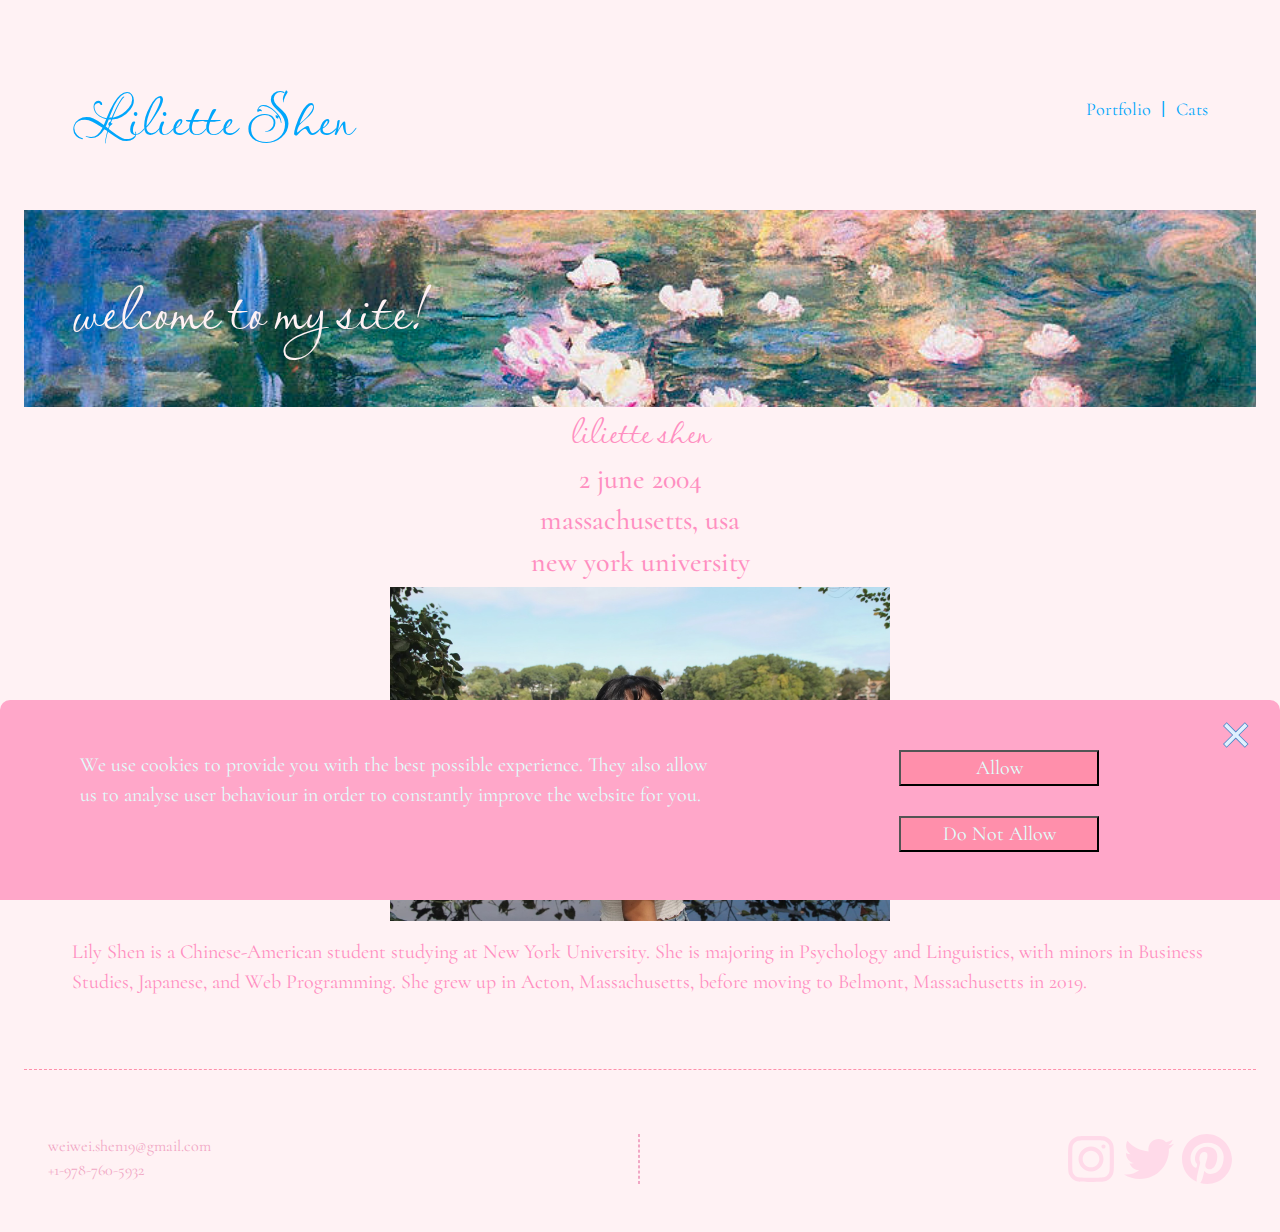
<file: portfolio/index.html>
<!DOCTYPE html>
<html lang="en">
    <head>
        <meta charset="UTF-8">
        <meta name="viewport" content="width=device-width, inital-scale=1.0">
        <title> Liliette Shen </title>
        <script src="https://ajax.googleapis.com/ajax/libs/jquery/3.7.1/jquery.min.js"></script>
        <script src="js/custom.js"></script>
        <link rel="stylesheet" href="css/bootstrap.min.css"/>
        <link rel="stylesheet" href="https://cdn.jsdelivr.net/npm/bootstrap-icons@1.11.1/font/bootstrap-icons.css">
        <!-- Media query for narrow browser width -->
        <link rel="stylesheet" media="only screen and (max-width: 480px)" href="css/mobile.css">

        <!-- Media query for medium browser width -->
        <link rel="stylesheet" media="only screen and (min-width: 481px) and (max-width: 960px)" href="css/tablet.css">

        <!-- Media query for full browser width -->
        <link rel="stylesheet" media="only screen and (min-width: 961px)" href="css/desktop.css">

        <!-- Prevent smartphones from scaling pages down -->
        <meta name="viewport" content="initial-scale=1">
    </head>
    <body>
        <!-- cookie banner -->
        <div id="cookiebanner">
            <div id="cookieclosebutton">
                <!-- svg for close button -->
                <svg xmlns="http://www.w3.org/2000/svg" x="0px" y="0px" width="30" height="30" viewBox="0 0 40 40">
                    <path fill="#dff0fe" d="M21 24.15L8.857 36.293 4.707 32.143 16.85 20 4.707 7.857 8.857 3.707 21 15.85 33.143 3.707 37.293 7.857 25.15 20 37.293 32.143 33.143 36.293z"></path><path fill="#4788c7" d="M33.143,4.414l3.443,3.443L25.15,19.293L24.443,20l0.707,0.707l11.436,11.436l-3.443,3.443 L21.707,24.15L21,23.443l-0.707,0.707L8.857,35.586l-3.443-3.443L16.85,20.707L17.557,20l-0.707-0.707L5.414,7.857l3.443-3.443 L20.293,15.85L21,16.557l0.707-0.707L33.143,4.414 M33.143,3L21,15.143L8.857,3L4,7.857L16.143,20L4,32.143L8.857,37L21,24.857 L33.143,37L38,32.143L25.857,20L38,7.857L33.143,3L33.143,3z"></path>
                </svg>
            </div>
            <!-- cookie text & accept/deny buttons -->
            <div class="d-flex flex-row" id="cookiecontent">
                <div id="cookietext">
                    We use cookies to provide you with the best possible experience.
                    They also allow us to analyse user behaviour
                    in order to constantly improve the website for you.
                </div>
                <div class="d-flex flex-column align-items-center" id="buttons">
                    <button id="accept">
                        Allow
                    </button>
                    <button id="deny">
                        Do Not Allow
                    </button>
                </div>
            </div>
        </div>
    
        <div id="wrap">
            <div class="container-fluid p-4">
                <header class="d-flex flex-row p-5 justify-content-between align-items-center">
                    <div id="heading">
                        <a href="index.html">
                            Liliette Shen
                        </a>
                    </div>
                    <nav> 
                        <ul class="d-flex flex-row">
                            <a href="portfolio.html">
                                <li>Portfolio</li>
                            </a>
                            <div class="navline">
                                |
                            </div>
                            <a href="cats.html">
                                <li>Cats</li>
                            </a>
                        </ul>
                    </nav>
                </header>

                <section class="d-flex" id="hero">
                    <div class="d-flex p-5" id="herotext">welcome to my site!</div>
                </section>

                <section class="d-flex flex-row gap-4 opaque" id="mainarea">
                    <div id="mainbody" class="d-flex flex-column align-items-center">
                        <h1 class="pink">liliette shen</h1>
                        <h3 class="pink">2 june 2004</h3>
                        <h3 class="pink">massachusetts, usa</h3>
                        <h3 class="pink">new york university</h3>
                        <img src="css/img/seniorportrait.jpeg" class="img-fluid" id="seniorportrait">
                        <div class="d-flex mx-5 my-3" id="par">
                            <p class="pink">Lily Shen is a Chinese-American student studying at New York University.
                                She is majoring in Psychology and Linguistics, with minors in Business Studies, Japanese, and Web Programming.
                                She grew up in Acton, Massachusetts, before moving to Belmont, Massachusetts in 2019.
                            </p>
                        </div>
                    </div>
                </section>

                <div class="divider"></div>

                <footer class="d-flex flex-row justify-content-between p-4 opaque">
                    <div class="contact mimipink">
                        <div id="email">
                            weiwei.shen19@gmail.com
                        </div>
                        <div id="phone">
                            +1-978-760-5932
                        </div>
                    </div>
                    
                    
                    <div id="footerline">         
                    </div>
        
                    <!--i copied and pasted the SVG codes
                from the original sources b/c i couldn't
                figure out how to make the fill colour change-->
                    <div class="socialmedia d-flex gap-2">
                        <a href="instagram.com/liliette.shhhh">
                            <svg xmlns="http://www.w3.org/2000/svg" width="50px" height="50px" viewBox="0 0 24 24" fill="#FFDAE9" id="instagram">
                                <path fill-rule="evenodd" clip-rule="evenodd" d="M12 18C15.3137 18 18 15.3137 18 12C18 8.68629 15.3137 6 12 6C8.68629 6 6 8.68629 6 12C6 15.3137 8.68629 18 12 18ZM12 16C14.2091 16 16 14.2091 16 12C16 9.79086 14.2091 8 12 8C9.79086 8 8 9.79086 8 12C8 14.2091 9.79086 16 12 16Z" fill="#FFDAE9"/>
                                <path d="M18 5C17.4477 5 17 5.44772 17 6C17 6.55228 17.4477 7 18 7C18.5523 7 19 6.55228 19 6C19 5.44772 18.5523 5 18 5Z" fill="#FFDAE9"/>
                                <path fill-rule="evenodd" clip-rule="evenodd" d="M1.65396 4.27606C1 5.55953 1 7.23969 1 10.6V13.4C1 16.7603 1 18.4405 1.65396 19.7239C2.2292 20.8529 3.14708 21.7708 4.27606 22.346C5.55953 23 7.23969 23 10.6 23H13.4C16.7603 23 18.4405 23 19.7239 22.346C20.8529 21.7708 21.7708 20.8529 22.346 19.7239C23 18.4405 23 16.7603 23 13.4V10.6C23 7.23969 23 5.55953 22.346 4.27606C21.7708 3.14708 20.8529 2.2292 19.7239 1.65396C18.4405 1 16.7603 1 13.4 1H10.6C7.23969 1 5.55953 1 4.27606 1.65396C3.14708 2.2292 2.2292 3.14708 1.65396 4.27606ZM13.4 3H10.6C8.88684 3 7.72225 3.00156 6.82208 3.0751C5.94524 3.14674 5.49684 3.27659 5.18404 3.43597C4.43139 3.81947 3.81947 4.43139 3.43597 5.18404C3.27659 5.49684 3.14674 5.94524 3.0751 6.82208C3.00156 7.72225 3 8.88684 3 10.6V13.4C3 15.1132 3.00156 16.2777 3.0751 17.1779C3.14674 18.0548 3.27659 18.5032 3.43597 18.816C3.81947 19.5686 4.43139 20.1805 5.18404 20.564C5.49684 20.7234 5.94524 20.8533 6.82208 20.9249C7.72225 20.9984 8.88684 21 10.6 21H13.4C15.1132 21 16.2777 20.9984 17.1779 20.9249C18.0548 20.8533 18.5032 20.7234 18.816 20.564C19.5686 20.1805 20.1805 19.5686 20.564 18.816C20.7234 18.5032 20.8533 18.0548 20.9249 17.1779C20.9984 16.2777 21 15.1132 21 13.4V10.6C21 8.88684 20.9984 7.72225 20.9249 6.82208C20.8533 5.94524 20.7234 5.49684 20.564 5.18404C20.1805 4.43139 19.5686 3.81947 18.816 3.43597C18.5032 3.27659 18.0548 3.14674 17.1779 3.0751C16.2777 3.00156 15.1132 3 13.4 3Z" fill="#FFDAE9"/>
                            </svg>
                        </a>
        
                        <a href="twitter.com/lilietteshhhh">
                            <svg xmlns="http://www.w3.org/2000/svg" xmlns:xlink="http://www.w3.org/1999/xlink" width="50px" height="50px" viewBox="0 -2 20 20" version="1.1" id="twitter">
            
                                <title>twitter [#154]</title>
                                <desc>Created with Sketch.</desc>
                                <defs>
                            
                                </defs>
                                <g id="Page-1" stroke="none" stroke-width="1" fill="none" fill-rule="evenodd">
                                    <g id="Dribbble-Light-Preview" transform="translate(-60.000000, -7521.000000)" fill="#FFDAE9">
                                        <g id="icons" transform="translate(56.000000, 160.000000)">
                                            <path d="M10.29,7377 C17.837,7377 21.965,7370.84365 21.965,7365.50546 C21.965,7365.33021 21.965,7365.15595 21.953,7364.98267 C22.756,7364.41163 23.449,7363.70276 24,7362.8915 C23.252,7363.21837 22.457,7363.433 21.644,7363.52751 C22.5,7363.02244 23.141,7362.2289 23.448,7361.2926 C22.642,7361.76321 21.761,7362.095 20.842,7362.27321 C19.288,7360.64674 16.689,7360.56798 15.036,7362.09796 C13.971,7363.08447 13.518,7364.55538 13.849,7365.95835 C10.55,7365.79492 7.476,7364.261 5.392,7361.73762 C4.303,7363.58363 4.86,7365.94457 6.663,7367.12996 C6.01,7367.11125 5.371,7366.93797 4.8,7366.62489 L4.8,7366.67608 C4.801,7368.5989 6.178,7370.2549 8.092,7370.63591 C7.488,7370.79836 6.854,7370.82199 6.24,7370.70483 C6.777,7372.35099 8.318,7373.47829 10.073,7373.51078 C8.62,7374.63513 6.825,7375.24554 4.977,7375.24358 C4.651,7375.24259 4.325,7375.22388 4,7375.18549 C5.877,7376.37088 8.06,7377 10.29,7376.99705" id="twitter-[#154]">
                            
                            </path>
                                        </g>
                                    </g>
                                </g>
                            </svg>
                        </a>
        
                        <a href="pinterest.com/yuhwanker">
                            <svg xmlns="http://www.w3.org/2000/svg" xmlns:xlink="http://www.w3.org/1999/xlink" width="50px" height="50px" viewBox="0 0 20 20" version="1.1" id="pinterest">
                                <defs>
                
                                </defs>
                                    <g id="Page-1" stroke="none" stroke-width="1" fill="none" fill-rule="evenodd">
                                        <g id="Dribbble-Light-Preview" transform="translate(-220.000000, -7399.000000)" fill="#FFDAE9">
                                            <g id="icons" transform="translate(56.000000, 160.000000)">
                                                <path d="M173.876,7239 C168.399,7239 164,7243.43481 164,7248.95866 C164,7253.05869 166.407,7256.48916 169.893,7258.07936 C169.893,7256.21186 169.88,7256.45286 171.303,7250.38046 C170.521,7248.80236 171.129,7246.19673 172.88,7246.19673 C175.31,7246.19673 173.659,7249.79964 173.378,7251.2174 C173.129,7252.30544 173.959,7253.14238 174.955,7253.14238 C176.864,7253.14238 178.108,7250.71524 178.108,7247.87063 C178.108,7245.69456 176.615,7244.10437 174.042,7244.10437 C169.467,7244.10437 168.307,7249.19966 169.893,7250.79893 C170.292,7251.40294 169.893,7251.43118 169.893,7252.22174 C169.616,7253.05768 167.403,7251.84259 167.403,7248.70757 C167.403,7245.86195 169.727,7242.51518 174.457,7242.51518 C178.191,7242.51518 180.681,7245.27609 180.681,7248.2054 C180.681,7252.13805 178.523,7254.98366 175.37,7254.98366 C174.291,7254.98366 173.295,7254.3978 172.963,7253.72824 C172.36,7256.07371 172.238,7257.26258 171.303,7258.58153 C172.216,7258.83261 173.129,7259 174.125,7259 C179.602,7259 184,7254.56519 184,7249.04235 C183.752,7243.43481 179.353,7239 173.876,7239" id="pinterest-[#180]">
                
                                                </path>
                                            </g>
                                        </g>
                                    </g>
                            </svg>
                        </a>
                    </div>
                </footer>
            </div>
        </div>
        <script src="https://cdn.jsdelivr.net/npm/bootstrap@5.3.2/dist/js/bootstrap.bundle.min.js" integrity="sha384-C6RzsynM9kWDrMNeT87bh95OGNyZPhcTNXj1NW7RuBCsyN/o0jlpcV8Qyq46cDfL" crossorigin="anonymous"></script>
    </body>
</html>
</file>
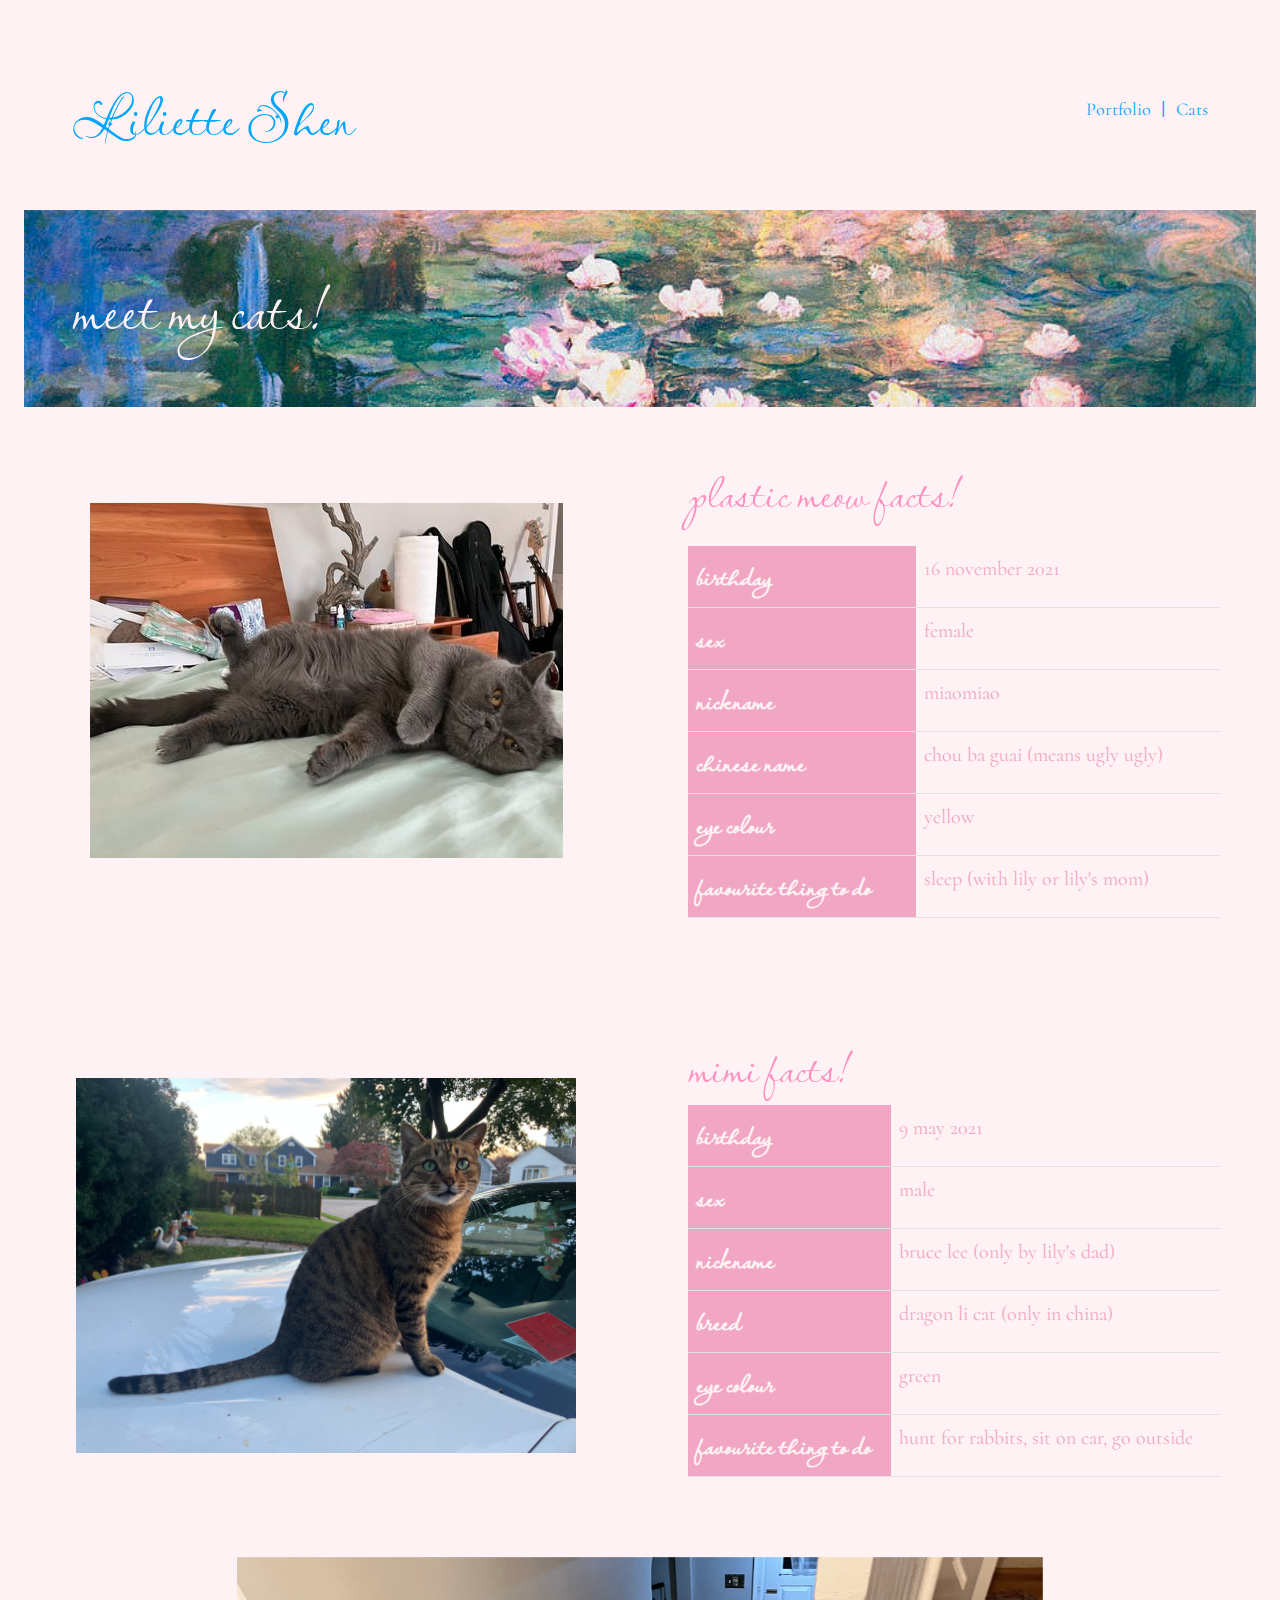
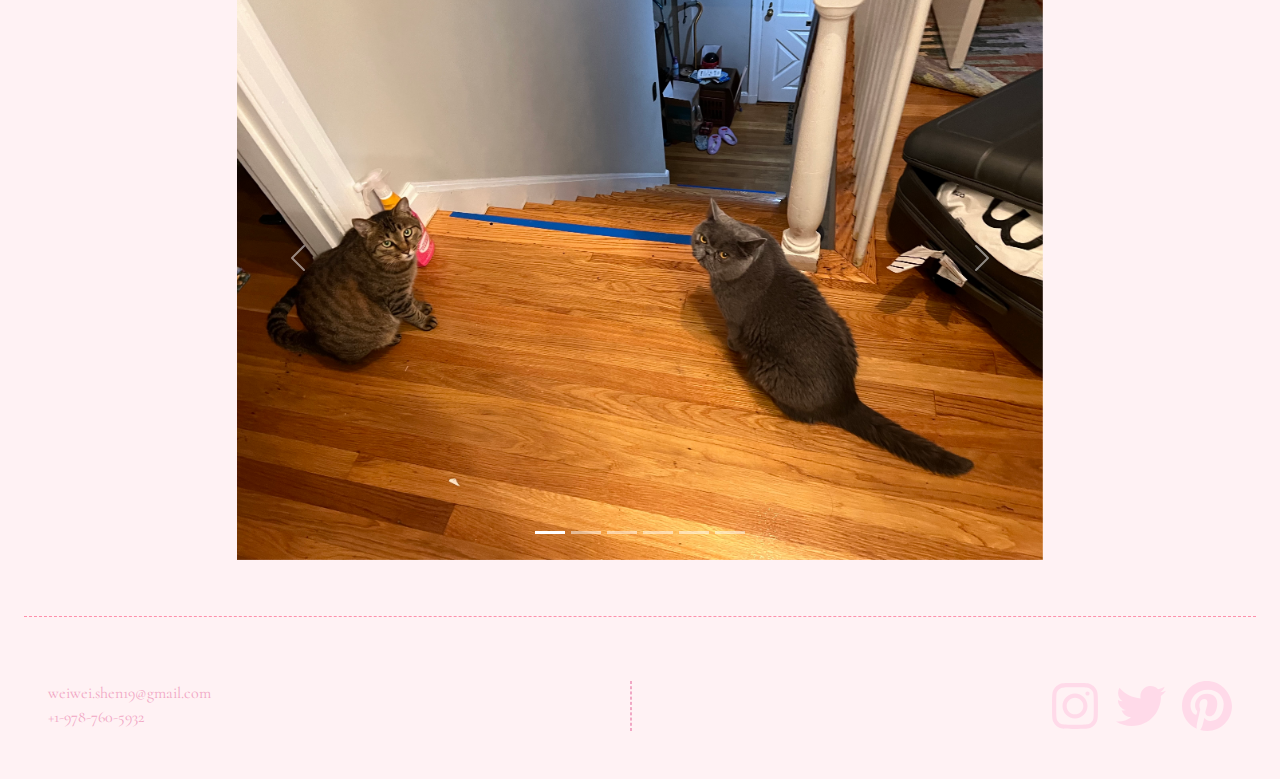
<file: portfolio/cats.html>
<!DOCTYPE html>
<html lang="en">
    <head>
        <meta charset="UTF-8">
        <meta name="viewport" content="width=device-width, inital-scale=1.0">
        <title> Liliette Shen - Portfolio </title>
        <script src="https://ajax.googleapis.com/ajax/libs/jquery/3.7.1/jquery.min.js"></script>
        <script src="js/custom.js"></script>
        <link rel="stylesheet" href="css/bootstrap.min.css"/>
        <link rel="stylesheet" href="https://cdn.jsdelivr.net/npm/bootstrap-icons@1.11.1/font/bootstrap-icons.css">
        <!-- Media query for narrow browser width -->
        <link rel="stylesheet" media="only screen and (max-width: 480px)" href="css/mobile.css">

        <!-- Media query for medium browser width -->
        <link rel="stylesheet" media="only screen and (min-width: 481px) and (max-width: 960px)" href="css/tablet.css">

        <!-- Media query for full browser width -->
        <link rel="stylesheet" media="only screen and (min-width: 961px)" href="css/desktop.css">

        <!-- Prevent smartphones from scaling pages down -->
        <meta name="viewport" content="initial-scale=1">
    </head>
    <body>
        <div id="wrap">
            <div class="container-fluid p-4">
                <header class="d-flex flex-row p-5 justify-content-between align-items-center">
                    <div id="heading">
                        <a href="index.html">
                            Liliette Shen
                        </a>
                    </div>
                    <nav> 
                        <ul class="d-flex flex-row">
                            <a href="portfolio.html">
                                <li>Portfolio</li>
                            </a>
                            <div class="navline">
                                |
                            </div>
                            <a href="cats.html">
                                <li>Cats</li>
                            </a>
                        </ul>
                    </nav>
                </header>

                <section class="d-flex" id="hero">
                    <div class="d-flex p-5" id="herotext">meet my cats!</div>
                </section>

                <section id="plasticmeow" class="row">
                    <div class="col-md-6 d-flex justify-content-center marginTop p-5 mt-5">
                        <div class="cat">
                            <img src="css/img/soxiu.jpeg" class="img-fluid" >
                        </div>                     
                    </div>
                    <div class="catfacts pink col-md-6 d-flex flex-column justify-content-center marginTop p-5">
                        plastic meow facts!
                        <table class="table my-3">
                            <tbody>
                                <tr>
                                    <th scope="row">birthday</th>
                                    <td>16 november 2021</td>
                                </tr>
                                <tr>
                                    <th scope="row">sex</th>
                                    <td>female</td>
                                </tr>
                                <tr>
                                    <th scope="row">nickname</th>
                                    <td>miaomiao</td>
                                </tr>
                                <tr>
                                    <th scope="row">chinese name</th>
                                    <td>chou ba guai (means ugly ugly)</td>
                                </tr>
                                <tr>
                                    <th scope="row">eye colour</th>
                                    <td>yellow</td>
                                </tr>
                                <tr>
                                    <th scope="row">favourite thing to do</th>
                                    <td>sleep (with lily or lily's mom)</td>
                                </tr>
                            </tbody>
                        </table>
                    </div>
                </section>

                <section id="mimi" class="row">
                    <div class="col-md-6 d-flex justify-content-center marginTop p-5 mt-5">
                        <div class="cat">
                            <img src="css/img/mimioncar2.jpeg" class="img-fluid" >
                        </div>
                    </div>
                    <div class="catfacts pink col-md-6 d-flex flex-column justify-content-center marginTop p-5">
                        mimi facts!
                        <table class="table">
                            <tbody>
                                <tr>
                                    <th scope="row">birthday</th>
                                    <td>9 may 2021</td>
                                </tr>
                                <tr>
                                    <th scope="row">sex</th>
                                    <td>male</td>
                                </tr>
                                <tr>
                                    <th scope="row">nickname</th>
                                    <td>bruce lee (only by lily's dad)</td>
                                </tr>
                                <tr>
                                    <th scope="row">breed</th>
                                    <td>dragon li cat (only in china)</td>
                                </tr>
                                <tr>
                                    <th scope="row">eye colour</th>
                                    <td>green</td>
                                </tr>
                                <tr>
                                    <th scope="row">favourite thing to do</th>
                                    <td>hunt for rabbits, sit on car, go outside</td>
                                </tr>
                            </tbody>
                        </table>
                    </div>
                </section>

                <section id="slideshow" class="row d-flex justify-content-center">
                    <div class="col-md-8 p-3">
                        <div id="carouselExampleIndicators" class="carousel slide d-flex">
                            <div class="carousel-indicators">
                              <button type="button" data-bs-target="#carouselExampleIndicators" data-bs-slide-to="0" class="active" aria-current="true" aria-label="Slide 1"></button>
                              <button type="button" data-bs-target="#carouselExampleIndicators" data-bs-slide-to="1" aria-label="Slide 2"></button>
                              <button type="button" data-bs-target="#carouselExampleIndicators" data-bs-slide-to="2" aria-label="Slide 3"></button>
                              <button type="button" data-bs-target="#carouselExampleIndicators" data-bs-slide-to="3" aria-label="Slide 4"></button>
                              <button type="button" data-bs-target="#carouselExampleIndicators" data-bs-slide-to="4" aria-label="Slide 5"></button>
                              <button type="button" data-bs-target="#carouselExampleIndicators" data-bs-slide-to="5" aria-label="Slide 6"></button>

                            </div>
                            <div class="carousel-inner">
                              <div class="carousel-item active">
                                <img src="css/img/both.jpeg" class="meow d-block w-100" alt="...">
                              </div>
                              <div class="carousel-item">
                                <img src="css/img/both2.jpeg" class="meow d-block w-100" alt="...">
                              </div>
                              <div class="carousel-item">
                                <img src="css/img/headpat.jpeg" class="meow d-block w-100" alt="...">
                              </div>
                              <div class="carousel-item">
                                <img src="css/img/mimi.jpeg" class="meow d-block w-100" alt="...">
                              </div>
                              <div class="carousel-item">
                                <img src="css/img/somad.jpeg" class="meow d-block w-100" alt="...">
                              </div>
                              <div class="carousel-item">
                                <img src="css/img/mimioncar.jpeg" class="meow d-block w-100" alt="...">
                              </div>
                            </div>
                            <button class="carousel-control-prev" type="button" data-bs-target="#carouselExampleIndicators" data-bs-slide="prev">
                              <span class="carousel-control-prev-icon" aria-hidden="true"></span>
                              <span class="visually-hidden">Previous</span>
                            </button>
                            <button class="carousel-control-next" type="button" data-bs-target="#carouselExampleIndicators" data-bs-slide="next">
                              <span class="carousel-control-next-icon" aria-hidden="true"></span>
                              <span class="visually-hidden">Next</span>
                            </button>
                          </div>
                    </div>
                </section>

                <div class="divider"></div>

                <footer class="d-flex flex-row justify-content-between p-4 opaque">
                    <div class="contact mimipink">
                        <div id="email">
                            weiwei.shen19@gmail.com
                        </div>
                        <div id="phone">
                            +1-978-760-5932
                        </div>
                    </div>
                    
                    
                    <div id="footerline">         
                    </div>
        
                    <!--i copied and pasted the SVG codes
                from the original sources b/c i couldn't
                figure out how to make the fill colour change-->
                    <div class="socialmedia d-flex gap-3">
                        <a href="instagram.com/liliette.shhhh">
                            <svg xmlns="http://www.w3.org/2000/svg" width="50px" height="50px" viewBox="0 0 24 24" fill="#FFDAE9" id="instagram">
                                <path fill-rule="evenodd" clip-rule="evenodd" d="M12 18C15.3137 18 18 15.3137 18 12C18 8.68629 15.3137 6 12 6C8.68629 6 6 8.68629 6 12C6 15.3137 8.68629 18 12 18ZM12 16C14.2091 16 16 14.2091 16 12C16 9.79086 14.2091 8 12 8C9.79086 8 8 9.79086 8 12C8 14.2091 9.79086 16 12 16Z" fill="#FFDAE9"/>
                                <path d="M18 5C17.4477 5 17 5.44772 17 6C17 6.55228 17.4477 7 18 7C18.5523 7 19 6.55228 19 6C19 5.44772 18.5523 5 18 5Z" fill="#FFDAE9"/>
                                <path fill-rule="evenodd" clip-rule="evenodd" d="M1.65396 4.27606C1 5.55953 1 7.23969 1 10.6V13.4C1 16.7603 1 18.4405 1.65396 19.7239C2.2292 20.8529 3.14708 21.7708 4.27606 22.346C5.55953 23 7.23969 23 10.6 23H13.4C16.7603 23 18.4405 23 19.7239 22.346C20.8529 21.7708 21.7708 20.8529 22.346 19.7239C23 18.4405 23 16.7603 23 13.4V10.6C23 7.23969 23 5.55953 22.346 4.27606C21.7708 3.14708 20.8529 2.2292 19.7239 1.65396C18.4405 1 16.7603 1 13.4 1H10.6C7.23969 1 5.55953 1 4.27606 1.65396C3.14708 2.2292 2.2292 3.14708 1.65396 4.27606ZM13.4 3H10.6C8.88684 3 7.72225 3.00156 6.82208 3.0751C5.94524 3.14674 5.49684 3.27659 5.18404 3.43597C4.43139 3.81947 3.81947 4.43139 3.43597 5.18404C3.27659 5.49684 3.14674 5.94524 3.0751 6.82208C3.00156 7.72225 3 8.88684 3 10.6V13.4C3 15.1132 3.00156 16.2777 3.0751 17.1779C3.14674 18.0548 3.27659 18.5032 3.43597 18.816C3.81947 19.5686 4.43139 20.1805 5.18404 20.564C5.49684 20.7234 5.94524 20.8533 6.82208 20.9249C7.72225 20.9984 8.88684 21 10.6 21H13.4C15.1132 21 16.2777 20.9984 17.1779 20.9249C18.0548 20.8533 18.5032 20.7234 18.816 20.564C19.5686 20.1805 20.1805 19.5686 20.564 18.816C20.7234 18.5032 20.8533 18.0548 20.9249 17.1779C20.9984 16.2777 21 15.1132 21 13.4V10.6C21 8.88684 20.9984 7.72225 20.9249 6.82208C20.8533 5.94524 20.7234 5.49684 20.564 5.18404C20.1805 4.43139 19.5686 3.81947 18.816 3.43597C18.5032 3.27659 18.0548 3.14674 17.1779 3.0751C16.2777 3.00156 15.1132 3 13.4 3Z" fill="#FFDAE9"/>
                            </svg>
                        </a>
        
                        <a href="twitter.com/lilietteshhhh">
                            <svg xmlns="http://www.w3.org/2000/svg" xmlns:xlink="http://www.w3.org/1999/xlink" width="50px" height="50px" viewBox="0 -2 20 20" version="1.1" id="twitter">
            
                                <title>twitter [#154]</title>
                                <desc>Created with Sketch.</desc>
                                <defs>
                            
                                </defs>
                                <g id="Page-1" stroke="none" stroke-width="1" fill="none" fill-rule="evenodd">
                                    <g id="Dribbble-Light-Preview" transform="translate(-60.000000, -7521.000000)" fill="#FFDAE9">
                                        <g id="icons" transform="translate(56.000000, 160.000000)">
                                            <path d="M10.29,7377 C17.837,7377 21.965,7370.84365 21.965,7365.50546 C21.965,7365.33021 21.965,7365.15595 21.953,7364.98267 C22.756,7364.41163 23.449,7363.70276 24,7362.8915 C23.252,7363.21837 22.457,7363.433 21.644,7363.52751 C22.5,7363.02244 23.141,7362.2289 23.448,7361.2926 C22.642,7361.76321 21.761,7362.095 20.842,7362.27321 C19.288,7360.64674 16.689,7360.56798 15.036,7362.09796 C13.971,7363.08447 13.518,7364.55538 13.849,7365.95835 C10.55,7365.79492 7.476,7364.261 5.392,7361.73762 C4.303,7363.58363 4.86,7365.94457 6.663,7367.12996 C6.01,7367.11125 5.371,7366.93797 4.8,7366.62489 L4.8,7366.67608 C4.801,7368.5989 6.178,7370.2549 8.092,7370.63591 C7.488,7370.79836 6.854,7370.82199 6.24,7370.70483 C6.777,7372.35099 8.318,7373.47829 10.073,7373.51078 C8.62,7374.63513 6.825,7375.24554 4.977,7375.24358 C4.651,7375.24259 4.325,7375.22388 4,7375.18549 C5.877,7376.37088 8.06,7377 10.29,7376.99705" id="twitter-[#154]">
                            
                            </path>
                                        </g>
                                    </g>
                                </g>
                            </svg>
                        </a>
        
                        <a href="pinterest.com/yuhwanker">
                            <svg xmlns="http://www.w3.org/2000/svg" xmlns:xlink="http://www.w3.org/1999/xlink" width="50px" height="50px" viewBox="0 0 20 20" version="1.1" id="pinterest">
                                <defs>
                
                                </defs>
                                    <g id="Page-1" stroke="none" stroke-width="1" fill="none" fill-rule="evenodd">
                                        <g id="Dribbble-Light-Preview" transform="translate(-220.000000, -7399.000000)" fill="#FFDAE9">
                                            <g id="icons" transform="translate(56.000000, 160.000000)">
                                                <path d="M173.876,7239 C168.399,7239 164,7243.43481 164,7248.95866 C164,7253.05869 166.407,7256.48916 169.893,7258.07936 C169.893,7256.21186 169.88,7256.45286 171.303,7250.38046 C170.521,7248.80236 171.129,7246.19673 172.88,7246.19673 C175.31,7246.19673 173.659,7249.79964 173.378,7251.2174 C173.129,7252.30544 173.959,7253.14238 174.955,7253.14238 C176.864,7253.14238 178.108,7250.71524 178.108,7247.87063 C178.108,7245.69456 176.615,7244.10437 174.042,7244.10437 C169.467,7244.10437 168.307,7249.19966 169.893,7250.79893 C170.292,7251.40294 169.893,7251.43118 169.893,7252.22174 C169.616,7253.05768 167.403,7251.84259 167.403,7248.70757 C167.403,7245.86195 169.727,7242.51518 174.457,7242.51518 C178.191,7242.51518 180.681,7245.27609 180.681,7248.2054 C180.681,7252.13805 178.523,7254.98366 175.37,7254.98366 C174.291,7254.98366 173.295,7254.3978 172.963,7253.72824 C172.36,7256.07371 172.238,7257.26258 171.303,7258.58153 C172.216,7258.83261 173.129,7259 174.125,7259 C179.602,7259 184,7254.56519 184,7249.04235 C183.752,7243.43481 179.353,7239 173.876,7239" id="pinterest-[#180]">
                
                                                </path>
                                            </g>
                                        </g>
                                    </g>
                            </svg>
                        </a>
                    </div>
                </footer>
            </div>
        </div>
        <script src="https://cdn.jsdelivr.net/npm/bootstrap@5.3.2/dist/js/bootstrap.bundle.min.js" integrity="sha384-C6RzsynM9kWDrMNeT87bh95OGNyZPhcTNXj1NW7RuBCsyN/o0jlpcV8Qyq46cDfL" crossorigin="anonymous"></script>
    </body>
</html>
</file>
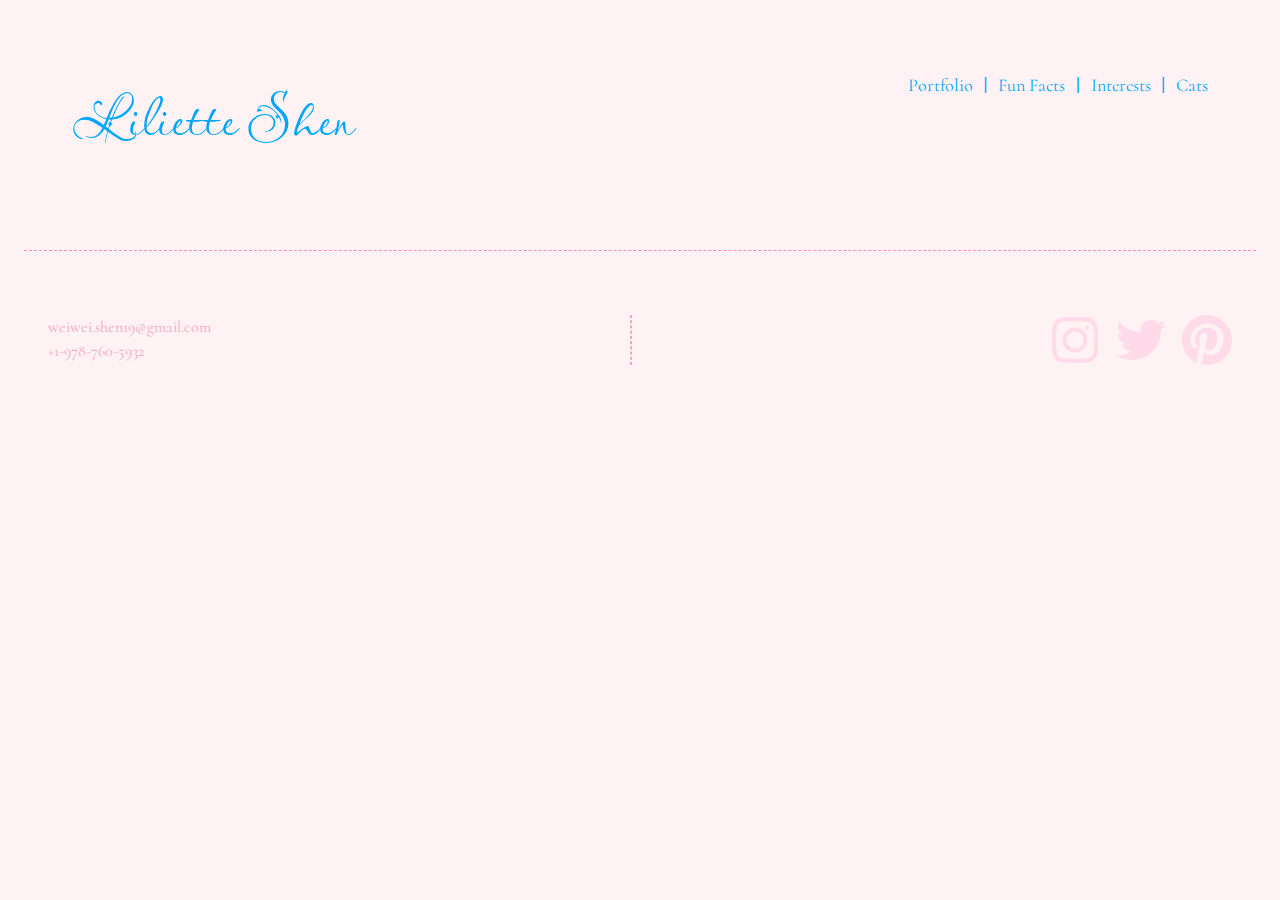
<file: portfolio/facts.html>
<!DOCTYPE html>
<html lang="en">
    <head>
        <meta charset="UTF-8">
        <meta name="viewport" content="width=device-width, inital-scale=1.0">
        <title> Liliette Shen - Facts </title>
        <script src="https://ajax.googleapis.com/ajax/libs/jquery/3.7.1/jquery.min.js"></script>
        <script src="js/custom.js"></script>
        <link rel="stylesheet" href="css/bootstrap.min.css"/>
        <link rel="stylesheet" href="https://cdn.jsdelivr.net/npm/bootstrap-icons@1.11.1/font/bootstrap-icons.css">
        <!-- Media query for narrow browser width -->
        <link rel="stylesheet" media="only screen and (max-width: 480px)" href="css/mobile.css">

        <!-- Media query for medium browser width -->
        <link rel="stylesheet" media="only screen and (min-width: 481px) and (max-width: 960px)" href="css/tablet.css">

        <!-- Media query for full browser width -->
        <link rel="stylesheet" media="only screen and (min-width: 961px)" href="css/desktop.css">

        <!-- Prevent smartphones from scaling pages down -->
        <meta name="viewport" content="initial-scale=1">
    </head>
    <body>
        <div id="wrap">
            <div class="container-fluid p-4">
                <header class="d-flex flex-row p-5 justify-content-between">
                    <div id="heading">
                        <a href="index.html">
                            Liliette Shen
                        </a>
                    </div>
                    <nav> 
                        <ul class="d-flex flex-row">
                            <a href="portfolio.html">
                                <li>Portfolio</li>
                            </a>
                            <div class="navline">
                                |
                            </div>
                            <a href="facts.html">
                                <li>Fun Facts</li>
                            </a>
                            <div class="navline">
                                |
                            </div>
                            <a href="interests.html">
                                <li>Interests</li>
                            </a>
                            <div class="navline">
                                |
                            </div>
                            <a href="cats.html">
                                <li>Cats</li>
                            </a>
                        </ul>
                    </nav>
                </header>

                <section id="hero">
                </section>

                <section id="mainarea">
                    
                </section>

                <div class="divider"></div>

                <footer class="d-flex flex-row justify-content-between p-4 opaque">
                    <div class="contact mimipink">
                        <div id="email">
                            weiwei.shen19@gmail.com
                        </div>
                        <div id="phone">
                            +1-978-760-5932
                        </div>
                    </div>
                    
                    
                    <div id="footerline">         
                    </div>
        
                    <!--i copied and pasted the SVG codes
                from the original sources b/c i couldn't
                figure out how to make the fill colour change-->
                    <div class="socialmedia d-flex gap-3">
                        <a href="instagram.com/liliette.shhhh">
                            <svg xmlns="http://www.w3.org/2000/svg" width="50px" height="50px" viewBox="0 0 24 24" fill="#FFDAE9" id="instagram">
                                <path fill-rule="evenodd" clip-rule="evenodd" d="M12 18C15.3137 18 18 15.3137 18 12C18 8.68629 15.3137 6 12 6C8.68629 6 6 8.68629 6 12C6 15.3137 8.68629 18 12 18ZM12 16C14.2091 16 16 14.2091 16 12C16 9.79086 14.2091 8 12 8C9.79086 8 8 9.79086 8 12C8 14.2091 9.79086 16 12 16Z" fill="#FFDAE9"/>
                                <path d="M18 5C17.4477 5 17 5.44772 17 6C17 6.55228 17.4477 7 18 7C18.5523 7 19 6.55228 19 6C19 5.44772 18.5523 5 18 5Z" fill="#FFDAE9"/>
                                <path fill-rule="evenodd" clip-rule="evenodd" d="M1.65396 4.27606C1 5.55953 1 7.23969 1 10.6V13.4C1 16.7603 1 18.4405 1.65396 19.7239C2.2292 20.8529 3.14708 21.7708 4.27606 22.346C5.55953 23 7.23969 23 10.6 23H13.4C16.7603 23 18.4405 23 19.7239 22.346C20.8529 21.7708 21.7708 20.8529 22.346 19.7239C23 18.4405 23 16.7603 23 13.4V10.6C23 7.23969 23 5.55953 22.346 4.27606C21.7708 3.14708 20.8529 2.2292 19.7239 1.65396C18.4405 1 16.7603 1 13.4 1H10.6C7.23969 1 5.55953 1 4.27606 1.65396C3.14708 2.2292 2.2292 3.14708 1.65396 4.27606ZM13.4 3H10.6C8.88684 3 7.72225 3.00156 6.82208 3.0751C5.94524 3.14674 5.49684 3.27659 5.18404 3.43597C4.43139 3.81947 3.81947 4.43139 3.43597 5.18404C3.27659 5.49684 3.14674 5.94524 3.0751 6.82208C3.00156 7.72225 3 8.88684 3 10.6V13.4C3 15.1132 3.00156 16.2777 3.0751 17.1779C3.14674 18.0548 3.27659 18.5032 3.43597 18.816C3.81947 19.5686 4.43139 20.1805 5.18404 20.564C5.49684 20.7234 5.94524 20.8533 6.82208 20.9249C7.72225 20.9984 8.88684 21 10.6 21H13.4C15.1132 21 16.2777 20.9984 17.1779 20.9249C18.0548 20.8533 18.5032 20.7234 18.816 20.564C19.5686 20.1805 20.1805 19.5686 20.564 18.816C20.7234 18.5032 20.8533 18.0548 20.9249 17.1779C20.9984 16.2777 21 15.1132 21 13.4V10.6C21 8.88684 20.9984 7.72225 20.9249 6.82208C20.8533 5.94524 20.7234 5.49684 20.564 5.18404C20.1805 4.43139 19.5686 3.81947 18.816 3.43597C18.5032 3.27659 18.0548 3.14674 17.1779 3.0751C16.2777 3.00156 15.1132 3 13.4 3Z" fill="#FFDAE9"/>
                            </svg>
                        </a>
        
                        <a href="twitter.com/lilietteshhhh">
                            <svg xmlns="http://www.w3.org/2000/svg" xmlns:xlink="http://www.w3.org/1999/xlink" width="50px" height="50px" viewBox="0 -2 20 20" version="1.1" id="twitter">
            
                                <title>twitter [#154]</title>
                                <desc>Created with Sketch.</desc>
                                <defs>
                            
                                </defs>
                                <g id="Page-1" stroke="none" stroke-width="1" fill="none" fill-rule="evenodd">
                                    <g id="Dribbble-Light-Preview" transform="translate(-60.000000, -7521.000000)" fill="#FFDAE9">
                                        <g id="icons" transform="translate(56.000000, 160.000000)">
                                            <path d="M10.29,7377 C17.837,7377 21.965,7370.84365 21.965,7365.50546 C21.965,7365.33021 21.965,7365.15595 21.953,7364.98267 C22.756,7364.41163 23.449,7363.70276 24,7362.8915 C23.252,7363.21837 22.457,7363.433 21.644,7363.52751 C22.5,7363.02244 23.141,7362.2289 23.448,7361.2926 C22.642,7361.76321 21.761,7362.095 20.842,7362.27321 C19.288,7360.64674 16.689,7360.56798 15.036,7362.09796 C13.971,7363.08447 13.518,7364.55538 13.849,7365.95835 C10.55,7365.79492 7.476,7364.261 5.392,7361.73762 C4.303,7363.58363 4.86,7365.94457 6.663,7367.12996 C6.01,7367.11125 5.371,7366.93797 4.8,7366.62489 L4.8,7366.67608 C4.801,7368.5989 6.178,7370.2549 8.092,7370.63591 C7.488,7370.79836 6.854,7370.82199 6.24,7370.70483 C6.777,7372.35099 8.318,7373.47829 10.073,7373.51078 C8.62,7374.63513 6.825,7375.24554 4.977,7375.24358 C4.651,7375.24259 4.325,7375.22388 4,7375.18549 C5.877,7376.37088 8.06,7377 10.29,7376.99705" id="twitter-[#154]">
                            
                            </path>
                                        </g>
                                    </g>
                                </g>
                            </svg>
                        </a>
        
                        <a href="pinterest.com/yuhwanker">
                            <svg xmlns="http://www.w3.org/2000/svg" xmlns:xlink="http://www.w3.org/1999/xlink" width="50px" height="50px" viewBox="0 0 20 20" version="1.1" id="pinterest">
                                <defs>
                
                                </defs>
                                    <g id="Page-1" stroke="none" stroke-width="1" fill="none" fill-rule="evenodd">
                                        <g id="Dribbble-Light-Preview" transform="translate(-220.000000, -7399.000000)" fill="#FFDAE9">
                                            <g id="icons" transform="translate(56.000000, 160.000000)">
                                                <path d="M173.876,7239 C168.399,7239 164,7243.43481 164,7248.95866 C164,7253.05869 166.407,7256.48916 169.893,7258.07936 C169.893,7256.21186 169.88,7256.45286 171.303,7250.38046 C170.521,7248.80236 171.129,7246.19673 172.88,7246.19673 C175.31,7246.19673 173.659,7249.79964 173.378,7251.2174 C173.129,7252.30544 173.959,7253.14238 174.955,7253.14238 C176.864,7253.14238 178.108,7250.71524 178.108,7247.87063 C178.108,7245.69456 176.615,7244.10437 174.042,7244.10437 C169.467,7244.10437 168.307,7249.19966 169.893,7250.79893 C170.292,7251.40294 169.893,7251.43118 169.893,7252.22174 C169.616,7253.05768 167.403,7251.84259 167.403,7248.70757 C167.403,7245.86195 169.727,7242.51518 174.457,7242.51518 C178.191,7242.51518 180.681,7245.27609 180.681,7248.2054 C180.681,7252.13805 178.523,7254.98366 175.37,7254.98366 C174.291,7254.98366 173.295,7254.3978 172.963,7253.72824 C172.36,7256.07371 172.238,7257.26258 171.303,7258.58153 C172.216,7258.83261 173.129,7259 174.125,7259 C179.602,7259 184,7254.56519 184,7249.04235 C183.752,7243.43481 179.353,7239 173.876,7239" id="pinterest-[#180]">
                
                                                </path>
                                            </g>
                                        </g>
                                    </g>
                            </svg>
                        </a>
                    </div>
                </footer>
            </div>
        </div>
        <script src="https://cdn.jsdelivr.net/npm/bootstrap@5.3.2/dist/js/bootstrap.bundle.min.js" integrity="sha384-C6RzsynM9kWDrMNeT87bh95OGNyZPhcTNXj1NW7RuBCsyN/o0jlpcV8Qyq46cDfL" crossorigin="anonymous"></script>
    </body>
</html>
</file>
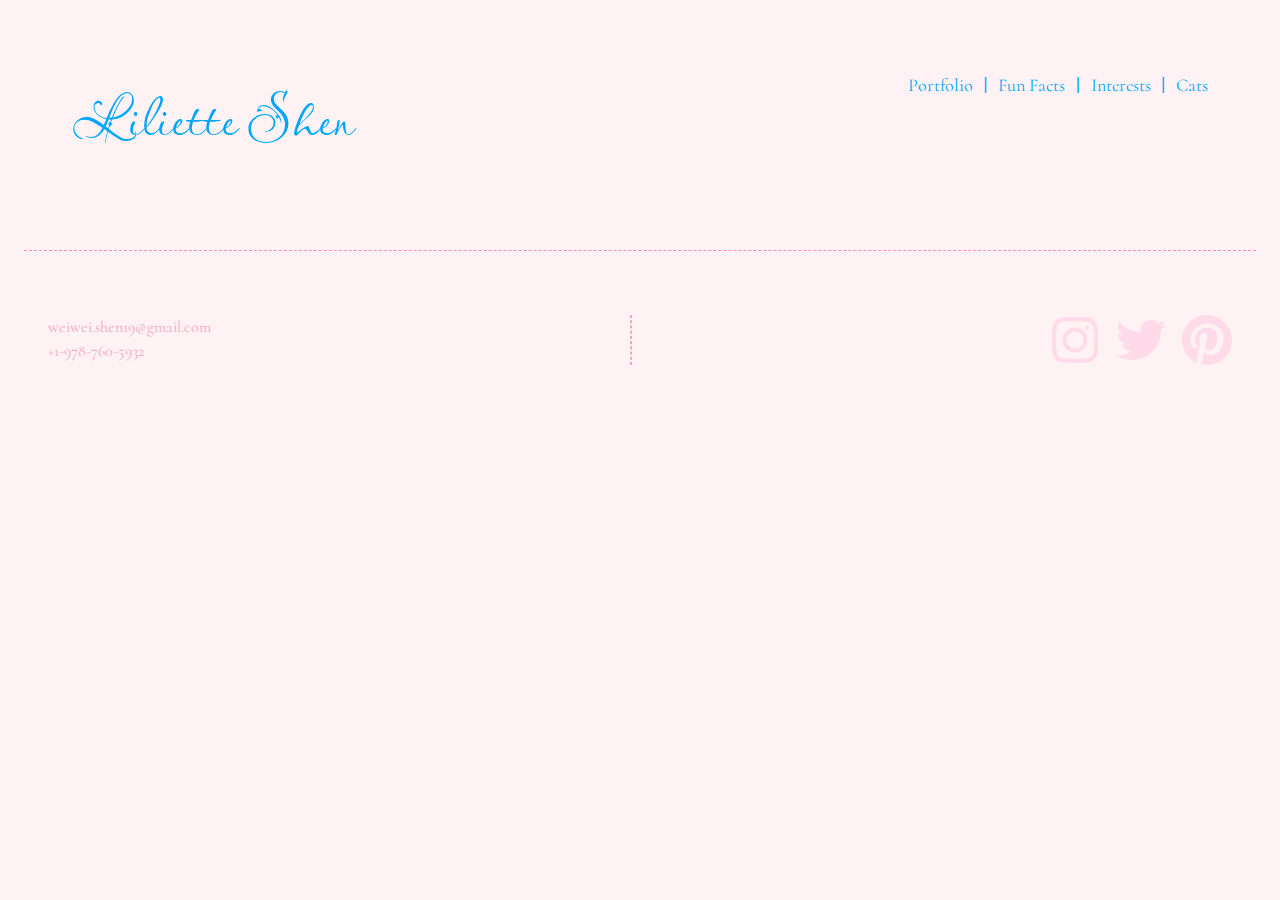
<file: portfolio/interests.html>
<!DOCTYPE html>
<html lang="en">
    <head>
        <meta charset="UTF-8">
        <meta name="viewport" content="width=device-width, inital-scale=1.0">
        <title> Liliette Shen - Interests </title>
        <script src="https://ajax.googleapis.com/ajax/libs/jquery/3.7.1/jquery.min.js"></script>
        <script src="js/custom.js"></script>
        <link rel="stylesheet" href="css/bootstrap.min.css"/>
        <link rel="stylesheet" href="https://cdn.jsdelivr.net/npm/bootstrap-icons@1.11.1/font/bootstrap-icons.css">
        <!-- Media query for narrow browser width -->
        <link rel="stylesheet" media="only screen and (max-width: 480px)" href="css/mobile.css">

        <!-- Media query for medium browser width -->
        <link rel="stylesheet" media="only screen and (min-width: 481px) and (max-width: 960px)" href="css/tablet.css">

        <!-- Media query for full browser width -->
        <link rel="stylesheet" media="only screen and (min-width: 961px)" href="css/desktop.css">

        <!-- Prevent smartphones from scaling pages down -->
        <meta name="viewport" content="initial-scale=1">
    </head>
    <body>
        <div id="wrap">
            <div class="container-fluid p-4">
                <header class="d-flex flex-row p-5 justify-content-between">
                    <div id="heading">
                        <a href="index.html">
                            Liliette Shen
                        </a>
                    </div>
                    <nav> 
                        <ul class="d-flex flex-row">
                            <a href="portfolio.html">
                                <li>Portfolio</li>
                            </a>
                            <div class="navline">
                                |
                            </div>
                            <a href="facts.html">
                                <li>Fun Facts</li>
                            </a>
                            <div class="navline">
                                |
                            </div>
                            <a href="interests.html">
                                <li>Interests</li>
                            </a>
                            <div class="navline">
                                |
                            </div>
                            <a href="cats.html">
                                <li>Cats</li>
                            </a>
                        </ul>
                    </nav>
                </header>

                <section id="hero">
                </section>

                <section id="mainarea">
                    
                </section>

              
                <div class="divider"></div>

                <footer class="d-flex flex-row justify-content-between p-4 opaque">
                    <div class="contact mimipink">
                        <div id="email">
                            weiwei.shen19@gmail.com
                        </div>
                        <div id="phone">
                            +1-978-760-5932
                        </div>
                    </div>
                    
                    
                    <div id="footerline">         
                    </div>
        
                    <!--i copied and pasted the SVG codes
                from the original sources b/c i couldn't
                figure out how to make the fill colour change-->
                    <div class="socialmedia d-flex gap-3">
                        <a href="instagram.com/liliette.shhhh">
                            <svg xmlns="http://www.w3.org/2000/svg" width="50px" height="50px" viewBox="0 0 24 24" fill="#FFDAE9" id="instagram">
                                <path fill-rule="evenodd" clip-rule="evenodd" d="M12 18C15.3137 18 18 15.3137 18 12C18 8.68629 15.3137 6 12 6C8.68629 6 6 8.68629 6 12C6 15.3137 8.68629 18 12 18ZM12 16C14.2091 16 16 14.2091 16 12C16 9.79086 14.2091 8 12 8C9.79086 8 8 9.79086 8 12C8 14.2091 9.79086 16 12 16Z" fill="#FFDAE9"/>
                                <path d="M18 5C17.4477 5 17 5.44772 17 6C17 6.55228 17.4477 7 18 7C18.5523 7 19 6.55228 19 6C19 5.44772 18.5523 5 18 5Z" fill="#FFDAE9"/>
                                <path fill-rule="evenodd" clip-rule="evenodd" d="M1.65396 4.27606C1 5.55953 1 7.23969 1 10.6V13.4C1 16.7603 1 18.4405 1.65396 19.7239C2.2292 20.8529 3.14708 21.7708 4.27606 22.346C5.55953 23 7.23969 23 10.6 23H13.4C16.7603 23 18.4405 23 19.7239 22.346C20.8529 21.7708 21.7708 20.8529 22.346 19.7239C23 18.4405 23 16.7603 23 13.4V10.6C23 7.23969 23 5.55953 22.346 4.27606C21.7708 3.14708 20.8529 2.2292 19.7239 1.65396C18.4405 1 16.7603 1 13.4 1H10.6C7.23969 1 5.55953 1 4.27606 1.65396C3.14708 2.2292 2.2292 3.14708 1.65396 4.27606ZM13.4 3H10.6C8.88684 3 7.72225 3.00156 6.82208 3.0751C5.94524 3.14674 5.49684 3.27659 5.18404 3.43597C4.43139 3.81947 3.81947 4.43139 3.43597 5.18404C3.27659 5.49684 3.14674 5.94524 3.0751 6.82208C3.00156 7.72225 3 8.88684 3 10.6V13.4C3 15.1132 3.00156 16.2777 3.0751 17.1779C3.14674 18.0548 3.27659 18.5032 3.43597 18.816C3.81947 19.5686 4.43139 20.1805 5.18404 20.564C5.49684 20.7234 5.94524 20.8533 6.82208 20.9249C7.72225 20.9984 8.88684 21 10.6 21H13.4C15.1132 21 16.2777 20.9984 17.1779 20.9249C18.0548 20.8533 18.5032 20.7234 18.816 20.564C19.5686 20.1805 20.1805 19.5686 20.564 18.816C20.7234 18.5032 20.8533 18.0548 20.9249 17.1779C20.9984 16.2777 21 15.1132 21 13.4V10.6C21 8.88684 20.9984 7.72225 20.9249 6.82208C20.8533 5.94524 20.7234 5.49684 20.564 5.18404C20.1805 4.43139 19.5686 3.81947 18.816 3.43597C18.5032 3.27659 18.0548 3.14674 17.1779 3.0751C16.2777 3.00156 15.1132 3 13.4 3Z" fill="#FFDAE9"/>
                            </svg>
                        </a>
        
                        <a href="twitter.com/lilietteshhhh">
                            <svg xmlns="http://www.w3.org/2000/svg" xmlns:xlink="http://www.w3.org/1999/xlink" width="50px" height="50px" viewBox="0 -2 20 20" version="1.1" id="twitter">
            
                                <title>twitter [#154]</title>
                                <desc>Created with Sketch.</desc>
                                <defs>
                            
                                </defs>
                                <g id="Page-1" stroke="none" stroke-width="1" fill="none" fill-rule="evenodd">
                                    <g id="Dribbble-Light-Preview" transform="translate(-60.000000, -7521.000000)" fill="#FFDAE9">
                                        <g id="icons" transform="translate(56.000000, 160.000000)">
                                            <path d="M10.29,7377 C17.837,7377 21.965,7370.84365 21.965,7365.50546 C21.965,7365.33021 21.965,7365.15595 21.953,7364.98267 C22.756,7364.41163 23.449,7363.70276 24,7362.8915 C23.252,7363.21837 22.457,7363.433 21.644,7363.52751 C22.5,7363.02244 23.141,7362.2289 23.448,7361.2926 C22.642,7361.76321 21.761,7362.095 20.842,7362.27321 C19.288,7360.64674 16.689,7360.56798 15.036,7362.09796 C13.971,7363.08447 13.518,7364.55538 13.849,7365.95835 C10.55,7365.79492 7.476,7364.261 5.392,7361.73762 C4.303,7363.58363 4.86,7365.94457 6.663,7367.12996 C6.01,7367.11125 5.371,7366.93797 4.8,7366.62489 L4.8,7366.67608 C4.801,7368.5989 6.178,7370.2549 8.092,7370.63591 C7.488,7370.79836 6.854,7370.82199 6.24,7370.70483 C6.777,7372.35099 8.318,7373.47829 10.073,7373.51078 C8.62,7374.63513 6.825,7375.24554 4.977,7375.24358 C4.651,7375.24259 4.325,7375.22388 4,7375.18549 C5.877,7376.37088 8.06,7377 10.29,7376.99705" id="twitter-[#154]">
                            
                            </path>
                                        </g>
                                    </g>
                                </g>
                            </svg>
                        </a>
        
                        <a href="pinterest.com/yuhwanker">
                            <svg xmlns="http://www.w3.org/2000/svg" xmlns:xlink="http://www.w3.org/1999/xlink" width="50px" height="50px" viewBox="0 0 20 20" version="1.1" id="pinterest">
                                <defs>
                
                                </defs>
                                    <g id="Page-1" stroke="none" stroke-width="1" fill="none" fill-rule="evenodd">
                                        <g id="Dribbble-Light-Preview" transform="translate(-220.000000, -7399.000000)" fill="#FFDAE9">
                                            <g id="icons" transform="translate(56.000000, 160.000000)">
                                                <path d="M173.876,7239 C168.399,7239 164,7243.43481 164,7248.95866 C164,7253.05869 166.407,7256.48916 169.893,7258.07936 C169.893,7256.21186 169.88,7256.45286 171.303,7250.38046 C170.521,7248.80236 171.129,7246.19673 172.88,7246.19673 C175.31,7246.19673 173.659,7249.79964 173.378,7251.2174 C173.129,7252.30544 173.959,7253.14238 174.955,7253.14238 C176.864,7253.14238 178.108,7250.71524 178.108,7247.87063 C178.108,7245.69456 176.615,7244.10437 174.042,7244.10437 C169.467,7244.10437 168.307,7249.19966 169.893,7250.79893 C170.292,7251.40294 169.893,7251.43118 169.893,7252.22174 C169.616,7253.05768 167.403,7251.84259 167.403,7248.70757 C167.403,7245.86195 169.727,7242.51518 174.457,7242.51518 C178.191,7242.51518 180.681,7245.27609 180.681,7248.2054 C180.681,7252.13805 178.523,7254.98366 175.37,7254.98366 C174.291,7254.98366 173.295,7254.3978 172.963,7253.72824 C172.36,7256.07371 172.238,7257.26258 171.303,7258.58153 C172.216,7258.83261 173.129,7259 174.125,7259 C179.602,7259 184,7254.56519 184,7249.04235 C183.752,7243.43481 179.353,7239 173.876,7239" id="pinterest-[#180]">
                
                                                </path>
                                            </g>
                                        </g>
                                    </g>
                            </svg>
                        </a>
                    </div>
                </footer>
            </div>
        </div>
        <script src="https://cdn.jsdelivr.net/npm/bootstrap@5.3.2/dist/js/bootstrap.bundle.min.js" integrity="sha384-C6RzsynM9kWDrMNeT87bh95OGNyZPhcTNXj1NW7RuBCsyN/o0jlpcV8Qyq46cDfL" crossorigin="anonymous"></script>
    </body>
</html>
</file>
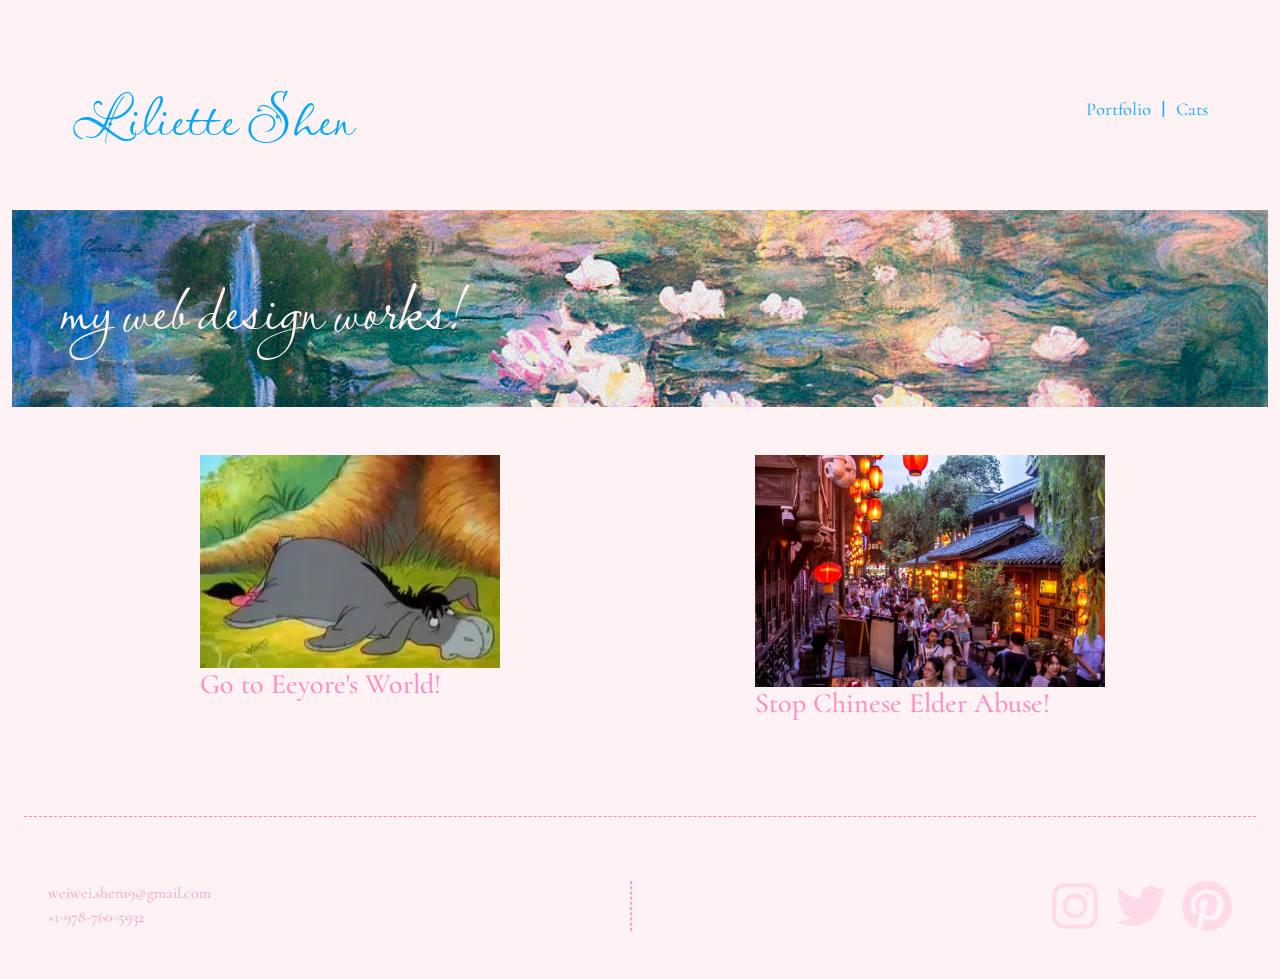
<file: portfolio/portfolio.html>
<!DOCTYPE html>
<html lang="en">
    <head>
        <meta charset="UTF-8">
        <meta name="viewport" content="width=device-width, inital-scale=1.0">
        <title> Liliette Shen - Portfolio </title>
        <script src="https://ajax.googleapis.com/ajax/libs/jquery/3.7.1/jquery.min.js"></script>
        <script src="js/custom.js"></script>
        <link rel="stylesheet" href="css/bootstrap.min.css"/>
        <link rel="stylesheet" href="https://cdn.jsdelivr.net/npm/bootstrap-icons@1.11.1/font/bootstrap-icons.css">
        <!-- Media query for narrow browser width -->
        <link rel="stylesheet" media="only screen and (max-width: 480px)" href="css/mobile.css">

        <!-- Media query for medium browser width -->
        <link rel="stylesheet" media="only screen and (min-width: 481px) and (max-width: 960px)" href="css/tablet.css">

        <!-- Media query for full browser width -->
        <link rel="stylesheet" media="only screen and (min-width: 961px)" href="css/desktop.css">

        <!-- Prevent smartphones from scaling pages down -->
        <meta name="viewport" content="initial-scale=1">
    </head>
    <body>
        <div id="wrap">
            <div class="container-fluid p-4">
                <header class="d-flex flex-row p-5 justify-content-between align-items-center">
                    <div id="heading">
                        <a href="index.html">
                            Liliette Shen
                        </a>
                    </div>
                    <nav> 
                        <ul class="d-flex flex-row">
                            <a href="portfolio.html">
                                <li>Portfolio</li>
                            </a>
                            <div class="navline">
                                |
                            </div>
                            <a href="cats.html">
                                <li>Cats</li>
                            </a>
                        </ul>
                    </nav>
                </header>

                <section id="mainarea" class="row">
                    <div id="hero" class="d-flex p-4">
                        <div class="d-flex p-4" id="herotext">my web design works!</div>
                    </div>
                    <div id="sites" class="d-flex flex-row justify-content-center p-5">
                        <div class="col-md-6 d-flex flex-column align-items-center marginTop">
                            <div class="site">
                                <a href="https://i6.cims.nyu.edu/~ls6020/interest/">
                                    <img src="css/img/flop.webp" class="img-fluid">
                                </a>
                                <a href="https://i6.cims.nyu.edu/~ls6020/interest/">
                                    <h3 class="pink">Go to Eeyore's World!</h3>
                                </a>
                            </div>
                        </div>
                        <div class="col-md-6 d-flex flex-column align-items-center marginTop">
                            <div class="site">
                                <a href="https://i6.cims.nyu.edu/~ls6020/interest/">
                                    <img src="css/img/chengdu.webp" class="img-fluid">
                                </a>
                                <a href="https://i6.cims.nyu.edu/~ls6020/bootstrap/">
                                    <h3 class="pink">Stop Chinese Elder Abuse!</h3>
                                </a>
                            </div>
                        </div>
                    </div>
                </section>

                <div class="divider"></div>

                <footer class="d-flex flex-row justify-content-between p-4 opaque">
                    <div class="contact mimipink">
                        <div id="email">
                            weiwei.shen19@gmail.com
                        </div>
                        <div id="phone">
                            +1-978-760-5932
                        </div>
                    </div>
                    
                    
                    <div id="footerline">         
                    </div>
        
                    <!--i copied and pasted the SVG codes
                from the original sources b/c i couldn't
                figure out how to make the fill colour change-->
                    <div class="socialmedia d-flex gap-3">
                        <a href="instagram.com/liliette.shhhh">
                            <svg xmlns="http://www.w3.org/2000/svg" width="50px" height="50px" viewBox="0 0 24 24" fill="#FFDAE9" id="instagram">
                                <path fill-rule="evenodd" clip-rule="evenodd" d="M12 18C15.3137 18 18 15.3137 18 12C18 8.68629 15.3137 6 12 6C8.68629 6 6 8.68629 6 12C6 15.3137 8.68629 18 12 18ZM12 16C14.2091 16 16 14.2091 16 12C16 9.79086 14.2091 8 12 8C9.79086 8 8 9.79086 8 12C8 14.2091 9.79086 16 12 16Z" fill="#FFDAE9"/>
                                <path d="M18 5C17.4477 5 17 5.44772 17 6C17 6.55228 17.4477 7 18 7C18.5523 7 19 6.55228 19 6C19 5.44772 18.5523 5 18 5Z" fill="#FFDAE9"/>
                                <path fill-rule="evenodd" clip-rule="evenodd" d="M1.65396 4.27606C1 5.55953 1 7.23969 1 10.6V13.4C1 16.7603 1 18.4405 1.65396 19.7239C2.2292 20.8529 3.14708 21.7708 4.27606 22.346C5.55953 23 7.23969 23 10.6 23H13.4C16.7603 23 18.4405 23 19.7239 22.346C20.8529 21.7708 21.7708 20.8529 22.346 19.7239C23 18.4405 23 16.7603 23 13.4V10.6C23 7.23969 23 5.55953 22.346 4.27606C21.7708 3.14708 20.8529 2.2292 19.7239 1.65396C18.4405 1 16.7603 1 13.4 1H10.6C7.23969 1 5.55953 1 4.27606 1.65396C3.14708 2.2292 2.2292 3.14708 1.65396 4.27606ZM13.4 3H10.6C8.88684 3 7.72225 3.00156 6.82208 3.0751C5.94524 3.14674 5.49684 3.27659 5.18404 3.43597C4.43139 3.81947 3.81947 4.43139 3.43597 5.18404C3.27659 5.49684 3.14674 5.94524 3.0751 6.82208C3.00156 7.72225 3 8.88684 3 10.6V13.4C3 15.1132 3.00156 16.2777 3.0751 17.1779C3.14674 18.0548 3.27659 18.5032 3.43597 18.816C3.81947 19.5686 4.43139 20.1805 5.18404 20.564C5.49684 20.7234 5.94524 20.8533 6.82208 20.9249C7.72225 20.9984 8.88684 21 10.6 21H13.4C15.1132 21 16.2777 20.9984 17.1779 20.9249C18.0548 20.8533 18.5032 20.7234 18.816 20.564C19.5686 20.1805 20.1805 19.5686 20.564 18.816C20.7234 18.5032 20.8533 18.0548 20.9249 17.1779C20.9984 16.2777 21 15.1132 21 13.4V10.6C21 8.88684 20.9984 7.72225 20.9249 6.82208C20.8533 5.94524 20.7234 5.49684 20.564 5.18404C20.1805 4.43139 19.5686 3.81947 18.816 3.43597C18.5032 3.27659 18.0548 3.14674 17.1779 3.0751C16.2777 3.00156 15.1132 3 13.4 3Z" fill="#FFDAE9"/>
                            </svg>
                        </a>
        
                        <a href="twitter.com/lilietteshhhh">
                            <svg xmlns="http://www.w3.org/2000/svg" xmlns:xlink="http://www.w3.org/1999/xlink" width="50px" height="50px" viewBox="0 -2 20 20" version="1.1" id="twitter">
            
                                <title>twitter [#154]</title>
                                <desc>Created with Sketch.</desc>
                                <defs>
                            
                                </defs>
                                <g id="Page-1" stroke="none" stroke-width="1" fill="none" fill-rule="evenodd">
                                    <g id="Dribbble-Light-Preview" transform="translate(-60.000000, -7521.000000)" fill="#FFDAE9">
                                        <g id="icons" transform="translate(56.000000, 160.000000)">
                                            <path d="M10.29,7377 C17.837,7377 21.965,7370.84365 21.965,7365.50546 C21.965,7365.33021 21.965,7365.15595 21.953,7364.98267 C22.756,7364.41163 23.449,7363.70276 24,7362.8915 C23.252,7363.21837 22.457,7363.433 21.644,7363.52751 C22.5,7363.02244 23.141,7362.2289 23.448,7361.2926 C22.642,7361.76321 21.761,7362.095 20.842,7362.27321 C19.288,7360.64674 16.689,7360.56798 15.036,7362.09796 C13.971,7363.08447 13.518,7364.55538 13.849,7365.95835 C10.55,7365.79492 7.476,7364.261 5.392,7361.73762 C4.303,7363.58363 4.86,7365.94457 6.663,7367.12996 C6.01,7367.11125 5.371,7366.93797 4.8,7366.62489 L4.8,7366.67608 C4.801,7368.5989 6.178,7370.2549 8.092,7370.63591 C7.488,7370.79836 6.854,7370.82199 6.24,7370.70483 C6.777,7372.35099 8.318,7373.47829 10.073,7373.51078 C8.62,7374.63513 6.825,7375.24554 4.977,7375.24358 C4.651,7375.24259 4.325,7375.22388 4,7375.18549 C5.877,7376.37088 8.06,7377 10.29,7376.99705" id="twitter-[#154]">
                            
                            </path>
                                        </g>
                                    </g>
                                </g>
                            </svg>
                        </a>
        
                        <a href="pinterest.com/yuhwanker">
                            <svg xmlns="http://www.w3.org/2000/svg" xmlns:xlink="http://www.w3.org/1999/xlink" width="50px" height="50px" viewBox="0 0 20 20" version="1.1" id="pinterest">
                                <defs>
                
                                </defs>
                                    <g id="Page-1" stroke="none" stroke-width="1" fill="none" fill-rule="evenodd">
                                        <g id="Dribbble-Light-Preview" transform="translate(-220.000000, -7399.000000)" fill="#FFDAE9">
                                            <g id="icons" transform="translate(56.000000, 160.000000)">
                                                <path d="M173.876,7239 C168.399,7239 164,7243.43481 164,7248.95866 C164,7253.05869 166.407,7256.48916 169.893,7258.07936 C169.893,7256.21186 169.88,7256.45286 171.303,7250.38046 C170.521,7248.80236 171.129,7246.19673 172.88,7246.19673 C175.31,7246.19673 173.659,7249.79964 173.378,7251.2174 C173.129,7252.30544 173.959,7253.14238 174.955,7253.14238 C176.864,7253.14238 178.108,7250.71524 178.108,7247.87063 C178.108,7245.69456 176.615,7244.10437 174.042,7244.10437 C169.467,7244.10437 168.307,7249.19966 169.893,7250.79893 C170.292,7251.40294 169.893,7251.43118 169.893,7252.22174 C169.616,7253.05768 167.403,7251.84259 167.403,7248.70757 C167.403,7245.86195 169.727,7242.51518 174.457,7242.51518 C178.191,7242.51518 180.681,7245.27609 180.681,7248.2054 C180.681,7252.13805 178.523,7254.98366 175.37,7254.98366 C174.291,7254.98366 173.295,7254.3978 172.963,7253.72824 C172.36,7256.07371 172.238,7257.26258 171.303,7258.58153 C172.216,7258.83261 173.129,7259 174.125,7259 C179.602,7259 184,7254.56519 184,7249.04235 C183.752,7243.43481 179.353,7239 173.876,7239" id="pinterest-[#180]">
                
                                                </path>
                                            </g>
                                        </g>
                                    </g>
                            </svg>
                        </a>
                    </div>
                </footer>
            </div>
        </div>
        <script src="https://cdn.jsdelivr.net/npm/bootstrap@5.3.2/dist/js/bootstrap.bundle.min.js" integrity="sha384-C6RzsynM9kWDrMNeT87bh95OGNyZPhcTNXj1NW7RuBCsyN/o0jlpcV8Qyq46cDfL" crossorigin="anonymous"></script>
    </body>
</html>
</file>
<file: portfolio/css/mobile.css>
/* font styling */
@font-face{
    font-family: lavishlyyours;
    src: url(fonts/Lavishly_Yours/LavishlyYours-Regular.ttf);
}


@font-face{
    font-family: cormorant;
    src: url(fonts/Cormorant/Cormorant-VariableFont_wght.ttf);
}

nav ul a:hover{
    color: #DFFFFD;
}

nav ul a:visited{
    color: #ff8fab;
}

a{
    text-decoration: none;
}

p{
    font-family: cormorant;
    font-size: 20px;
}

h1{
    font-family: lavishlyyours;
}

h3{
    font-family: cormorant;
}

.blue{
    color: #00a6fb;
}

.pink{
    color: #ff8fc1;
}

.mimipink{
    color: #f1a7c4;
}

.lightpink{
    color: rgb(255, 242, 244);
}

.lightblue{
    color: #DFFFFD;
}

/* cookie banner styling */
#cookiebanner{
    display: none;
    width: 100vw;
    height: 200px;
    background: rgba(255, 167, 201);
    position: fixed;
    z-index: 1;
    bottom: 0px;
    left: 0px;
    border-top-right-radius: 10px;
    border-top-left-radius: 10px;
}

#cookieclosebutton{
    position: absolute;
    top: 20px;
    right: 30px;
    cursor: pointer;
}

#buttons{
    right: 30px;
    gap: 30px;
    font-size: 20px;
    width: 1000px;
    font-family: cormorant;
}

#buttons button{
    width: 200px;
    background-color: #ff8fab;
    color: #DFFFFD;
}

#cookietext{
    font-size: 20px;
    font-family: cormorant;
    position: relative;
    color: #DFFFFD;
}

#cookiecontent{
    gap: 40px;
    position: absolute;
    left: 80px;
    right: 30px;
    top: 50px;
}

/* set background colour */
body{
    background-color: rgba(255, 242, 244);
}

/* heading */
#heading a{
    font-family: lavishlyyours;
    font-size: 60px;
    color: #00a6fb;
}

nav ul{
    list-style: none;
    gap: 10px;
}

nav ul li{
    font-family: cormorant;
    font-size: 18px;
    color: #00a6fb;
}

.navline{
    color: #00a6fb;
}

/* hero */
#hero{
    background-image: url(img/waterlilies.jpeg);
    background-size: cover;
    color: rgb(255, 242, 244);
}

/* about */
#seniorportrait{
    max-width: 500px;
}

.socialmedia a{
    gap: 10px;
    max-height: 50px;
}

/*hero */
#hero{
    font-family: lavishlyyours;
    font-size: 67px;
}

/* footer */
#email{
    font-family: cormorant;
}

#phone{
    font-family: cormorant;
}

/* divider */
.divider{
    border-bottom: 1px dashed #ff8fab;
    margin-bottom: 40px;
    margin-top: 40px
}

/* portfolio imgs */
.site a img{
    max-width: 350px;
}

/* cat imgs */
.cat{
    max-width: 500px;
}

/* cat fact table */
.table th{
    font-family: lavishlyyours;
    font-size: 30px;
    color: rgb(255, 242, 244);
}

.table td{
    font-family: cormorant;
    font-size: 20px;
    color: #f1a7c4
}

.catfacts{
    font-family: lavishlyyours;
    font-size: 40px;
}

.table tbody tr td{
    background-color: rgb(255, 242, 244);
}

.table tbody tr th{
    background-color: #f1a7c4;
}

#footerline{
    border: dashed 1px #f1a7c4;
}
</file>
<file: portfolio/css/tablet.css>
/* font styling */
@font-face{
    font-family: lavishlyyours;
    src: url(fonts/Lavishly_Yours/LavishlyYours-Regular.ttf);
}


@font-face{
    font-family: cormorant;
    src: url(fonts/Cormorant/Cormorant-VariableFont_wght.ttf);
}

nav ul a:hover{
    color: #DFFFFD;
}

nav ul a:visited{
    color: #ff8fab;
}

a{
    text-decoration: none;
}

p{
    font-family: cormorant;
    font-size: 20px;
}

h1{
    font-family: lavishlyyours;
}

h3{
    font-family: cormorant;
}

.blue{
    color: #00a6fb;
}

.pink{
    color: #ff8fc1;
}

.mimipink{
    color: #f1a7c4;
}

.lightpink{
    color: rgb(255, 242, 244);
}

.lightblue{
    color: #DFFFFD;
}

/* cookie banner styling */
#cookiebanner{
    display: none;
    width: 100vw;
    height: 200px;
    background: rgba(255, 167, 201);
    position: fixed;
    z-index: 1;
    bottom: 0px;
    left: 0px;
    border-top-right-radius: 10px;
    border-top-left-radius: 10px;
}

#cookieclosebutton{
    position: absolute;
    top: 20px;
    right: 30px;
    cursor: pointer;
}

#buttons{
    right: 30px;
    gap: 30px;
    font-size: 20px;
    width: 1000px;
    font-family: cormorant;
}

#buttons button{
    width: 200px;
    background-color: #ff8fab;
    color: #DFFFFD;
}

#cookietext{
    font-size: 20px;
    font-family: cormorant;
    position: relative;
    color: #DFFFFD;
}

#cookiecontent{
    gap: 40px;
    position: absolute;
    left: 80px;
    right: 30px;
    top: 50px;
}

/* set background colour */
body{
    background-color: rgba(255, 242, 244);
}

/* heading */
#heading a{
    font-family: lavishlyyours;
    font-size: 60px;
    color: #00a6fb;
}

nav ul{
    list-style: none;
    gap: 10px;
}

nav ul li{
    font-family: cormorant;
    font-size: 18px;
    color: #00a6fb;
}

.navline{
    color: #00a6fb;
}

/* hero */
#hero{
    background-image: url(img/waterlilies.jpeg);
    background-size: cover;
    color: rgb(255, 242, 244);
}

/* about */
#seniorportrait{
    max-width: 500px;
}

.socialmedia a{
    gap: 10px;
    max-height: 50px;
}

/*hero */
#hero{
    font-family: lavishlyyours;
    font-size: 67px;
}

/* footer */
#email{
    font-family: cormorant;
}

#phone{
    font-family: cormorant;
}

/* divider */
.divider{
    border-bottom: 1px dashed #ff8fab;
    margin-bottom: 40px;
    margin-top: 40px
}

/* portfolio imgs */
.site a img{
    max-width: 350px;
}

/* cat imgs */
.cat{
    max-width: 500px;
}

/* cat fact table */
.table th{
    font-family: lavishlyyours;
    font-size: 30px;
    color: rgb(255, 242, 244);
}

.table td{
    font-family: cormorant;
    font-size: 20px;
    color: #f1a7c4
}

.catfacts{
    font-family: lavishlyyours;
    font-size: 40px;
}

.table tbody tr td{
    background-color: rgb(255, 242, 244);
}

.table tbody tr th{
    background-color: #f1a7c4;
}

#footerline{
    border: dashed 1px #f1a7c4;
}
</file>
<file: portfolio/css/desktop.css>
/* font styling */
@font-face{
    font-family: lavishlyyours;
    src: url(fonts/Lavishly_Yours/LavishlyYours-Regular.ttf);
}


@font-face{
    font-family: cormorant;
    src: url(fonts/Cormorant/Cormorant-VariableFont_wght.ttf);
}

nav ul a:hover{
    color: #DFFFFD;
}

nav ul a:visited{
    color: #ff8fab;
}

a{
    text-decoration: none;
}

p{
    font-family: cormorant;
    font-size: 20px;
}

h1{
    font-family: lavishlyyours;
}

h3{
    font-family: cormorant;
}

.blue{
    color: #00a6fb;
}

.pink{
    color: #ff8fc1;
}

.mimipink{
    color: #f1a7c4;
}

.lightpink{
    color: rgb(255, 242, 244);
}

.lightblue{
    color: #DFFFFD;
}

/* cookie banner styling */
#cookiebanner{
    width: 100vw;
    height: 200px;
    background: rgba(255, 167, 201);
    position: fixed;
    z-index: 1;
    bottom: 0px;
    left: 0px;
    border-top-right-radius: 10px;
    border-top-left-radius: 10px;
}

#cookieclosebutton{
    position: absolute;
    top: 20px;
    right: 30px;
    cursor: pointer;
}

#buttons{
    right: 30px;
    gap: 30px;
    font-size: 20px;
    width: 1000px;
    font-family: cormorant;
}

#buttons button{
    width: 200px;
    background-color: #ff8fab;
    color: #DFFFFD;
}

#cookietext{
    font-size: 20px;
    font-family: cormorant;
    position: relative;
    color: #DFFFFD;
}

#cookiecontent{
    gap: 40px;
    position: absolute;
    left: 80px;
    right: 30px;
    top: 50px;
}

/* set background colour */
body{
    background-color: rgba(255, 242, 244);
}

/* heading */
#heading a{
    font-family: lavishlyyours;
    font-size: 60px;
    color: #00a6fb;
}

nav ul{
    list-style: none;
    gap: 10px;
}

nav ul li{
    font-family: cormorant;
    font-size: 18px;
    color: #00a6fb;
}

.navline{
    color: #00a6fb;
}

/* hero */
#hero{
    background-image: url(img/waterlilies.jpeg);
    background-size: cover;
    color: rgb(255, 242, 244);
}

/* about */
#seniorportrait{
    max-width: 500px;
}

.socialmedia a{
    gap: 10px;
    max-height: 50px;
}

/*hero */
#hero{
    font-family: lavishlyyours;
    font-size: 67px;
}

/* footer */
#email{
    font-family: cormorant;
}

#phone{
    font-family: cormorant;
}

/* divider */
.divider{
    border-bottom: 1px dashed #ff8fab;
    margin-bottom: 40px;
    margin-top: 40px
}

/* portfolio imgs */
.site a img{
    max-width: 350px;
}

/* cat imgs */
.cat{
    max-width: 500px;
}

/* cat fact table */
.table th{
    font-family: lavishlyyours;
    font-size: 30px;
    color: rgb(255, 242, 244);
}

.table td{
    font-family: cormorant;
    font-size: 20px;
    color: #f1a7c4
}

.catfacts{
    font-family: lavishlyyours;
    font-size: 50px;
}

.table tbody tr td{
    background-color: rgb(255, 242, 244);
}

.table tbody tr th{
    background-color: #f1a7c4;
}

#footerline{
    border: dashed 1px #f1a7c4;
}
</file>
